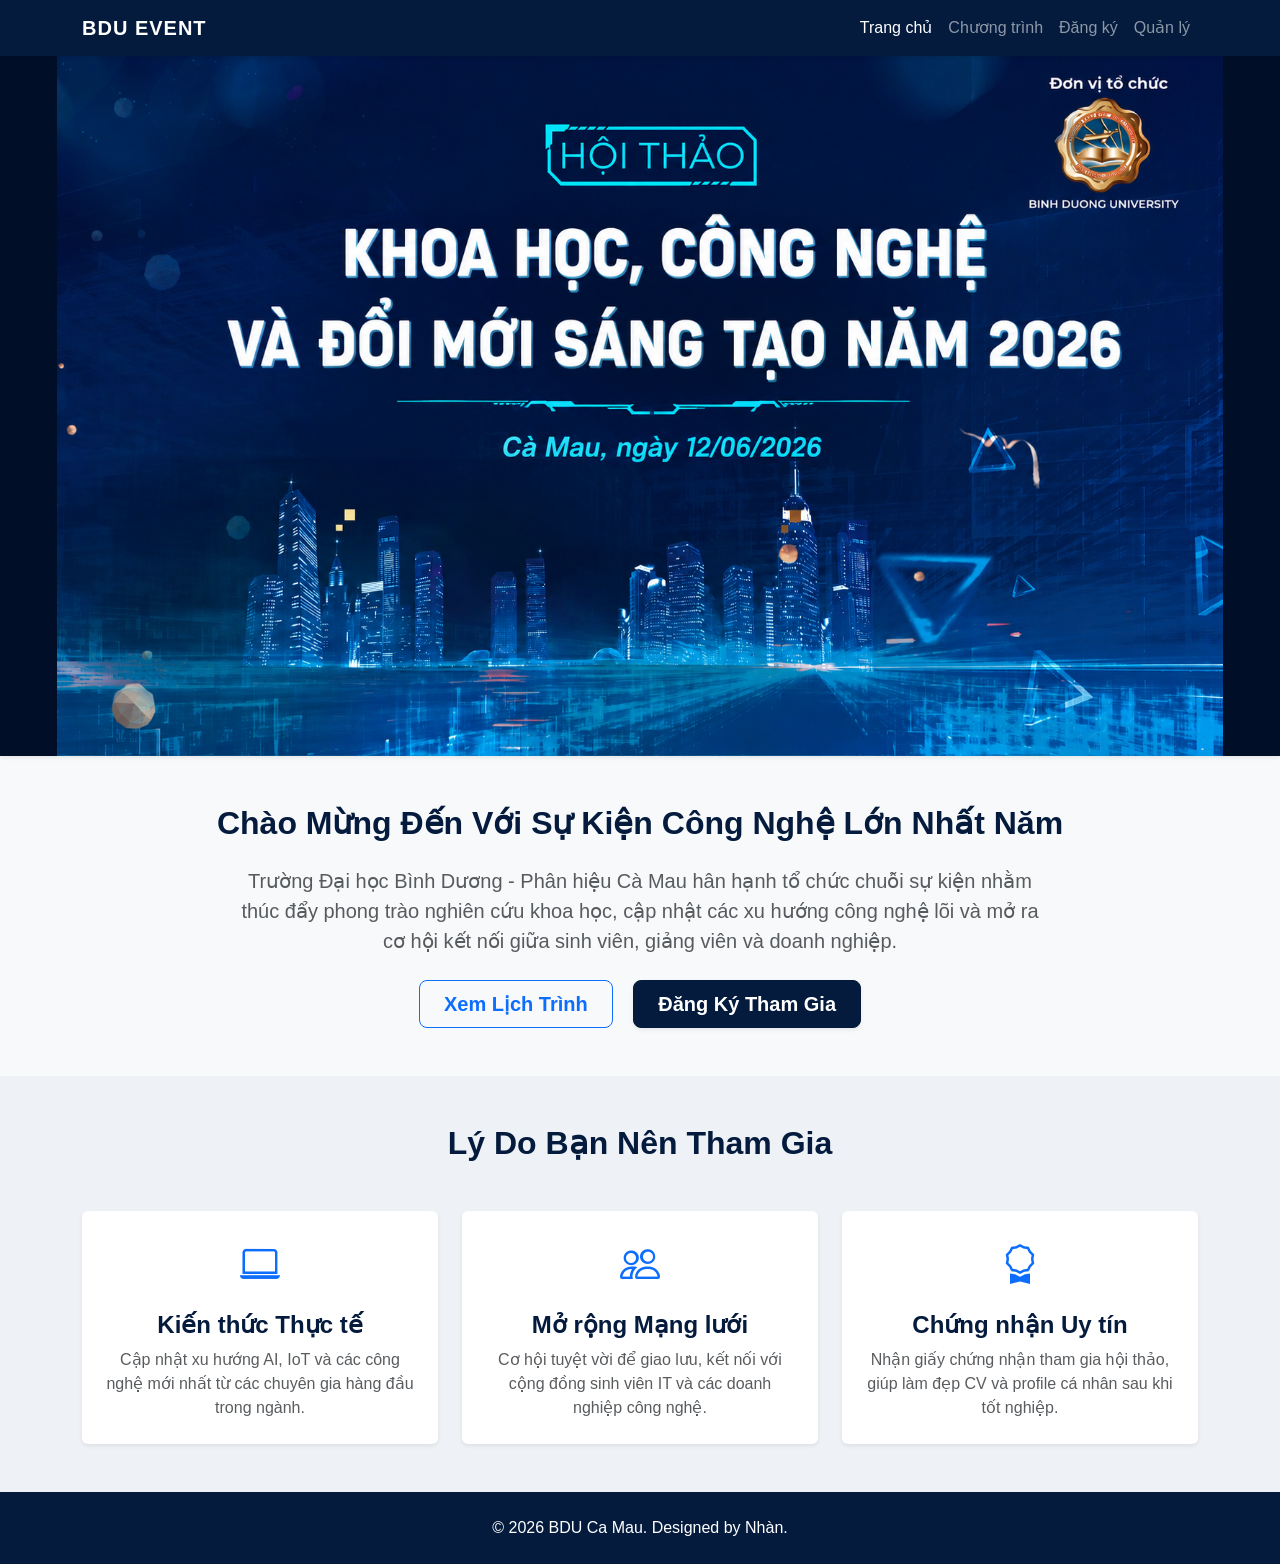
<file: index.html>
<!DOCTYPE html>
<html lang="vi">
<head>
    <meta charset="UTF-8">
    <meta name="viewport" content="width=device-width, initial-scale=1.0">
    <title>Hội Thảo Công Nghệ 2026 | BDU</title>
    <link href="https://cdn.jsdelivr.net/npm/bootstrap@5.3.0/dist/css/bootstrap.min.css" rel="stylesheet">
    <link rel="stylesheet" href="https://cdn.jsdelivr.net/npm/bootstrap-icons@1.11.1/font/bootstrap-icons.css">
    <link rel="stylesheet" href="assets/css/style.css">
</head>
<body class="bg-light">

    <nav class="navbar navbar-expand-lg navbar-dark bg-custom-navy sticky-top shadow-sm">
        <div class="container">
            <a class="navbar-brand" href="index.html">BDU EVENT</a>
            <button class="navbar-toggler" type="button" data-bs-toggle="collapse" data-bs-target="#navbarNav">
                <span class="navbar-toggler-icon"></span>
            </button>
            <div class="collapse navbar-collapse justify-content-end" id="navbarNav">
                <ul class="navbar-nav">
                    <li class="nav-item"><a class="nav-link active" href="index.html">Trang chủ</a></li>
                    <li class="nav-item"><a class="nav-link" href="courses.html">Chương trình</a></li>
                    <li class="nav-item"><a class="nav-link" href="register.html">Đăng ký</a></li>
                    <li class="nav-item"><a class="nav-link" href="registrations.html">Quản lý</a></li>
                </ul>
            </div>
        </div>
    </nav>

    <header class="hero-image-container shadow-sm">
        <img src="assets/images/banner.png" alt="Hội Thảo Khoa Học Công Nghệ 2026" class="hero-img">
    </header>

    <section class="container py-5 text-center">
        <h2 class="fw-bold mb-4" style="color: #041b3d;">Chào Mừng Đến Với Sự Kiện Công Nghệ Lớn Nhất Năm</h2>
        <p class="lead text-muted mx-auto" style="max-width: 800px;">
            Trường Đại học Bình Dương - Phân hiệu Cà Mau hân hạnh tổ chức chuỗi sự kiện nhằm thúc đẩy phong trào nghiên cứu khoa học, cập nhật các xu hướng công nghệ lõi và mở ra cơ hội kết nối giữa sinh viên, giảng viên và doanh nghiệp.
        </p>
        <div class="mt-4">
            <a href="courses.html" class="btn btn-outline-primary btn-lg px-4 mx-2 fw-bold">Xem Lịch Trình</a>
            <a href="register.html" class="btn btn-primary btn-lg px-4 mx-2 fw-bold text-white shadow-sm" style="background-color: #041b3d; border-color: #041b3d;">Đăng Ký Tham Gia</a>
        </div>
    </section>

    <section class="py-5" style="background-color: #eef2f7;">
        <div class="container">
            <h2 class="text-center fw-bold mb-5" style="color: #041b3d;">Lý Do Bạn Nên Tham Gia</h2>
            <div class="row g-4 text-center">
                <div class="col-md-4">
                    <div class="p-4 shadow-sm bg-white rounded custom-card h-100">
                        <div class="fs-1 text-primary mb-3"><i class="bi bi-laptop"></i></div>
                        <h4 class="fw-bold" style="color: #041b3d;">Kiến thức Thực tế</h4>
                        <p class="text-muted mb-0">Cập nhật xu hướng AI, IoT và các công nghệ mới nhất từ các chuyên gia hàng đầu trong ngành.</p>
                    </div>
                </div>
                <div class="col-md-4">
                    <div class="p-4 shadow-sm bg-white rounded custom-card h-100">
                        <div class="fs-1 text-primary mb-3"><i class="bi bi-people"></i></div>
                        <h4 class="fw-bold" style="color: #041b3d;">Mở rộng Mạng lưới</h4>
                        <p class="text-muted mb-0">Cơ hội tuyệt vời để giao lưu, kết nối với cộng đồng sinh viên IT và các doanh nghiệp công nghệ.</p>
                    </div>
                </div>
                <div class="col-md-4">
                    <div class="p-4 shadow-sm bg-white rounded custom-card h-100">
                        <div class="fs-1 text-primary mb-3"><i class="bi bi-award"></i></div>
                        <h4 class="fw-bold" style="color: #041b3d;">Chứng nhận Uy tín</h4>
                        <p class="text-muted mb-0">Nhận giấy chứng nhận tham gia hội thảo, giúp làm đẹp CV và profile cá nhân sau khi tốt nghiệp.</p>
                    </div>
                </div>
            </div>
        </div>
    </section>

    <footer class="bg-custom-navy text-white text-center py-4">
        <p class="mb-0">© 2026 BDU Ca Mau. Designed by Nhàn.</p>
    </footer>

    <script src="https://cdn.jsdelivr.net/npm/bootstrap@5.3.0/dist/js/bootstrap.bundle.min.js"></script>
</body>
</html>
</file>
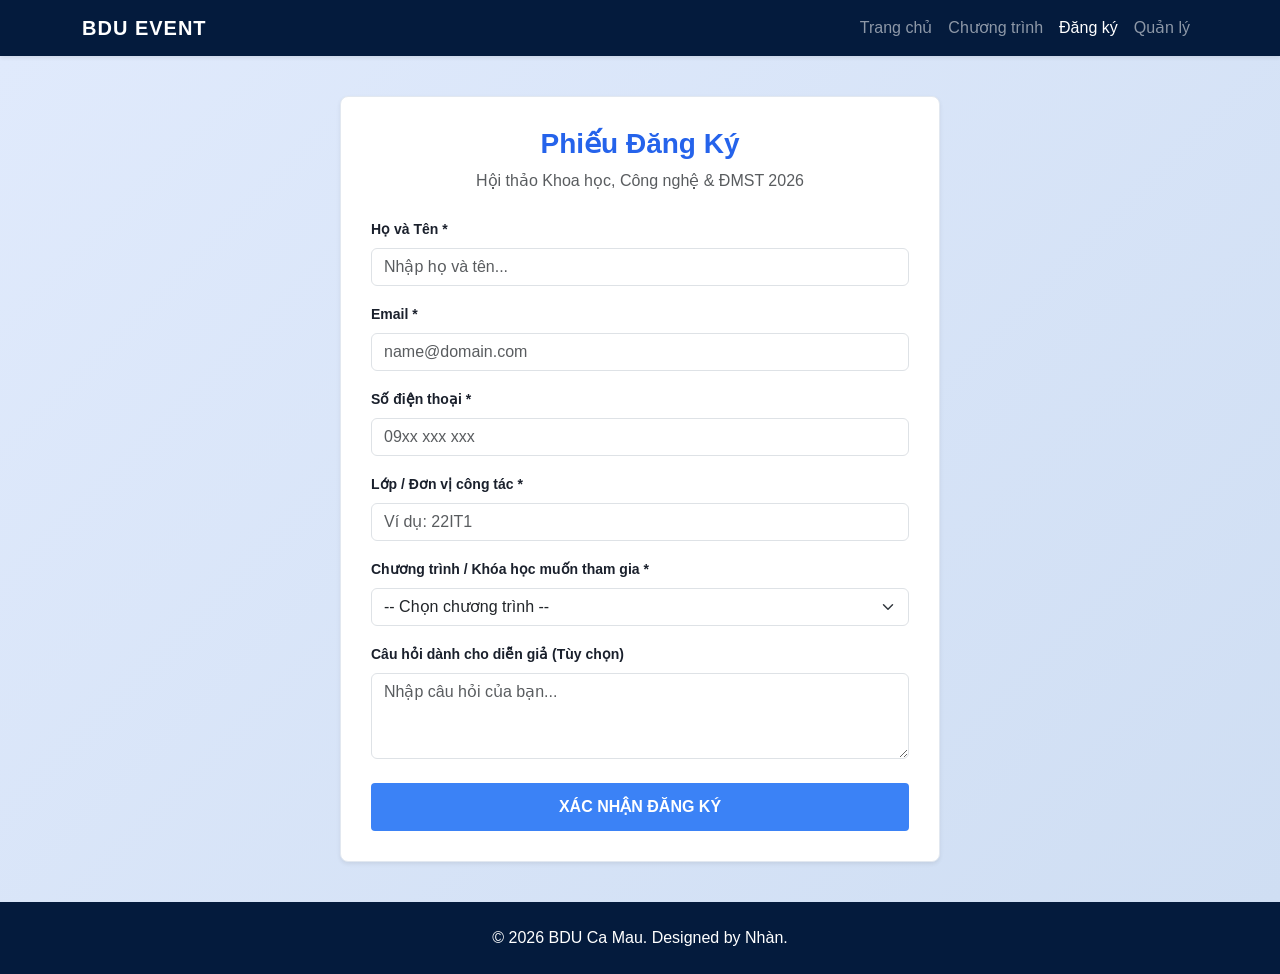
<file: register.html>
<!DOCTYPE html>
<html lang="vi">
<head>
    <meta charset="UTF-8">
    <meta name="viewport" content="width=device-width, initial-scale=1.0">
    <title>Đăng Ký Đại Biểu | BDU</title>
    <link href="https://cdn.jsdelivr.net/npm/bootstrap@5.3.0/dist/css/bootstrap.min.css" rel="stylesheet">
    <link rel="stylesheet" href="assets/css/style.css">
    <style>
            .register-wrapper {
                min-height: calc(100vh - 70px); /* Tự động tính chiều cao full màn hình trừ đi navbar */
                display: flex;                  /* Kích hoạt chế độ Flexbox */
                align-items: center;            /* Căn giữa form theo chiều dọc */
                justify-content: center;        /* Căn giữa form theo chiều ngang */
                padding: 40px 15px;             /* Tạo khoảng cách đệm khi xem trên điện thoại */
                background-color: #f8fafc;      /* Màu nền dịu mắt của trang */
            }

            .custom-form-card {
                background-color: #fff;
                border: 1px solid #e2e8f0;
                border-radius: 8px;
                padding: 30px;
                width: 100%;                   /* Đảm bảo form co giãn tốt */
                max-width: 600px;              /* Giới hạn độ rộng tối đa của form giống như ảnh mẫu */
            }

            .form-label {
                font-size: 14px;
                color: #1a202c;
            }

            .btn-submit-custom {
                background-color: #3b82f6; 
                border: none;
                border-radius: 4px;
                padding: 12px;
                transition: background-color 0.2s;
            }

            .btn-submit-custom:hover {
                background-color: #2563eb;
            }
    </style>
</head>
<body style="background-color: #f8fafc;">
    <nav class="navbar navbar-expand-lg navbar-dark bg-custom-navy sticky-top shadow-sm">
        <div class="container">
            <a class="navbar-brand" href="index.html">BDU EVENT</a>
            <button class="navbar-toggler" type="button" data-bs-toggle="collapse" data-bs-target="#navbarNav">
                <span class="navbar-toggler-icon"></span>
            </button>
            <div class="collapse navbar-collapse justify-content-end" id="navbarNav">
                <ul class="navbar-nav">
                    <li class="nav-item"><a class="nav-link" href="index.html">Trang chủ</a></li>
                    <li class="nav-item"><a class="nav-link" href="courses.html">Chương trình</a></li>
                    <li class="nav-item"><a class="nav-link active" href="register.html">Đăng ký</a></li>
                    <li class="nav-item"><a class="nav-link" href="registrations.html">Quản lý</a></li>
                </ul>
            </div>
        </div>
    </nav>
    <div class="register-wrapper">
            <div class="custom-form-card shadow-sm">
                <h3 class="text-center fw-bold mb-2" style="color: #2563eb;">Phiếu Đăng Ký </h3>
                <p class="text-center text-muted mb-4">Hội thảo Khoa học, Công nghệ & ĐMST 2026</p>
                
                <form id="register-form">
                        <div class="mb-3">
                            <label class="form-label fw-bold">Họ và Tên *</label>
                            <input type="text" id="fullname" class="form-control" placeholder="Nhập họ và tên...">
                            <div id="name-error" class="error-text"></div>
                        </div>

                        <div class="mb-3">
                            <label class="form-label fw-bold">Email *</label>
                            <input type="email" id="email" class="form-control" placeholder="name@domain.com">
                            <div id="email-error" class="error-text"></div>
                        </div>

                        <div class="mb-3">
                            <label class="form-label fw-bold">Số điện thoại *</label>
                            <input type="text" id="phone" class="form-control" placeholder="09xx xxx xxx">
                            <div id="phone-error" class="error-text"></div>
                        </div>

                        <div class="mb-3">
                            <label class="form-label fw-bold">Lớp / Đơn vị công tác *</label>
                            <input type="text" id="studentClass" class="form-control" placeholder="Ví dụ: 22IT1">
                            <div id="class-error" class="error-text"></div>
                        </div>

                        <div class="mb-3">
                            <label class="form-label fw-bold">Chương trình / Khóa học muốn tham gia *</label>
                            <select id="event" class="form-select">
                                <option value="">-- Chọn chương trình --</option>
                                <option value="Hội thảo Công nghệ & ĐMST 2026 (Ngày 12/06)">
                                    [SỰ KIỆN] Hội thảo Khoa học, Công nghệ & ĐMST 2026 
                                </option>
                                
                                </select>
                            <div id="event-error" class="error-text"></div>
                        </div>

                        <div class="mb-4">
                            <label class="form-label fw-bold">Câu hỏi dành cho diễn giả (Tùy chọn)</label>
                            <textarea id="note" class="form-control" rows="3" placeholder="Nhập câu hỏi của bạn..."></textarea>
                        </div>

                        <button type="submit" class="btn w-100 fw-bold text-white btn-submit-custom">XÁC NHẬN ĐĂNG KÝ</button>
                    </form>
                </div>
            </div>
            <footer class="bg-custom-navy text-white text-center py-4">
        <p class="mb-0">© 2026 BDU Ca Mau. Designed by Nhàn.</p>
    </footer>


    <script src="assets/js/data.js"></script>
    <script src="assets/js/main.js"></script>
</body>
</html>
</file>
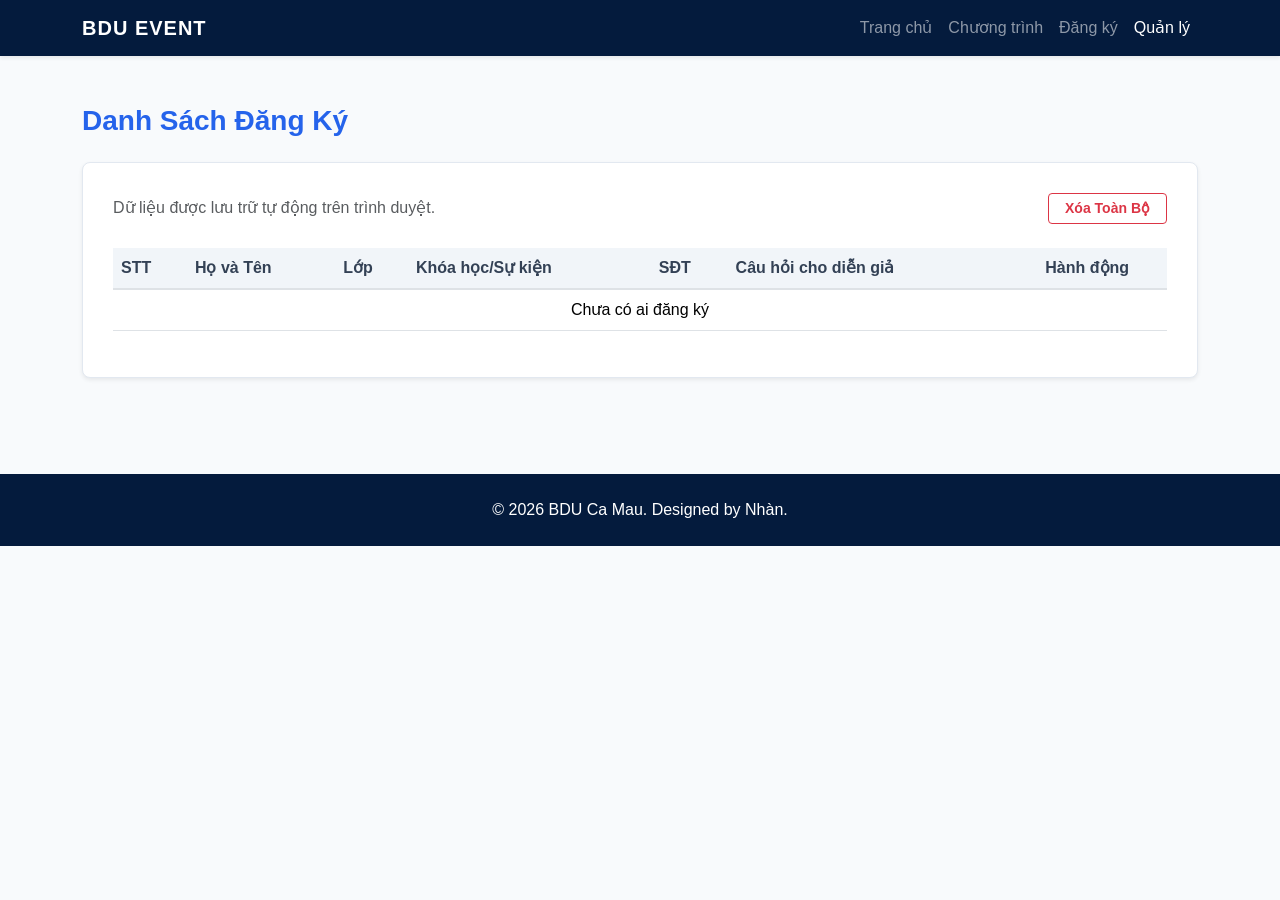
<file: registrations.html>
<!DOCTYPE html>
<html lang="vi">
<head>
    <meta charset="UTF-8">
    <meta name="viewport" content="width=device-width, initial-scale=1.0">
    <title>Danh Sách Đăng Ký | BDU</title>
    <link href="https://cdn.jsdelivr.net/npm/bootstrap@5.3.0/dist/css/bootstrap.min.css" rel="stylesheet">
    <link rel="stylesheet" href="assets/css/style.css">
    <style>
        .custom-table-card {
            background-color: #fff;
            border: 1px solid #e2e8f0;
            border-radius: 8px;
            padding: 30px;
        }
        /* Style cho tiêu đề bảng nhẹ nhàng hơn */
        .table thead th {
            background-color: #f1f5f9;
            color: #334155;
            font-weight: 600;
            border-bottom-width: 2px;
        }
    </style>
</head>
<body style="background-color: #f8fafc;">
    <nav class="navbar navbar-expand-lg navbar-dark bg-custom-navy sticky-top shadow-sm">
        <div class="container">
            <a class="navbar-brand" href="index.html">BDU EVENT</a>
            <button class="navbar-toggler" type="button" data-bs-toggle="collapse" data-bs-target="#navbarNav">
                <span class="navbar-toggler-icon"></span>
            </button>
            <div class="collapse navbar-collapse justify-content-end" id="navbarNav">
                <ul class="navbar-nav">
                    <li class="nav-item"><a class="nav-link" href="index.html">Trang chủ</a></li>
                    <li class="nav-item"><a class="nav-link" href="courses.html">Chương trình</a></li>
                    <li class="nav-item"><a class="nav-link" href="register.html">Đăng ký</a></li>
                    <li class="nav-item"><a class="nav-link active" href="registrations.html">Quản lý</a></li>
                </ul>
            </div>
        </div>
    </nav>

    <div class="container py-5">
        <h3 class="fw-bold mb-4" style="color: #2563eb;">Danh Sách Đăng Ký</h3>
        
        <div class="custom-table-card shadow-sm">
            <div class="d-flex justify-content-between align-items-center mb-4">
                <span class="text-muted">Dữ liệu được lưu trữ tự động trên trình duyệt.</span>
                <button id="btn-delete-all" class="btn btn-outline-danger btn-sm px-3 fw-bold">Xóa Toàn Bộ</button>
            </div>
            
            <div class="table-responsive">
                <table class="table table-hover align-middle">
                    <thead>
                        <tr>
                            <th>STT</th>
                            <th>Họ và Tên</th>
                            <th>Lớp</th>
                            <th>Khóa học/Sự kiện</th>
                            <th>SĐT</th>
                            <th>Câu hỏi cho diễn giả</th>
                            <th class="text-center">Hành động</th>
                        </tr>
                    </thead>
                    <tbody id="reg-table-body">
                        </tbody>
                </table>
            </div>
        </div>
    </div><footer class="bg-custom-navy text-white text-center py-4 mt-5">
        <p class="mb-0">© 2026 BDU Ca Mau. Designed by Nhàn.</p>
    </footer>

    <script src="assets/js/main.js"></script>
</body>
</html>
</file>
<file: assets/css/style.css>
body { 
    font-family: 'Segoe UI', Tahoma, Geneva, Verdana, sans-serif; 
    background-color: #f4f7f6;
}

/* Navbar đồng bộ màu với Banner */
.bg-custom-navy {
    background-color: #041b3d !important; /* Màu xanh đen từ banner */
}

.navbar-brand { font-weight: 800; letter-spacing: 1px; color: #fff !important;}

/* --- Cập nhật: CSS cho Banner hình ảnh --- */
.hero-image-container {
    width: 100%;
    background-color: #010e28; /* Trám màu nền phòng khi màn hình quá to */
    text-align: center;
}

.hero-img {
    width: 100%;
    max-height: 700px;
    object-fit: contain; /* Giữ nguyên tỉ lệ ảnh, không bị cắt chữ */
}

/* Card danh sách hội thảo */
.custom-card { transition: transform 0.3s ease, box-shadow 0.3s ease; border: none; }
.custom-card:hover { transform: translateY(-5px); box-shadow: 0 10px 20px rgba(0,0,0,0.15) !important; }

/* --- Cập nhật: CSS Form đăng ký nằm giữa & làm đẹp --- */
.register-wrapper {
    min-height: calc(100vh - 70px); /* Trừ đi chiều cao của Navbar */
    display: flex;
    align-items: center;
    justify-content: center;
    padding: 40px 15px;
    background: linear-gradient(135deg, #e0eafc 0%, #cfdef3 100%);
}

.form-card {
    border-radius: 15px;
    box-shadow: 0 15px 35px rgba(0,0,0,0.1);
    border: none;
    overflow: hidden;
}

.form-header {
    background: linear-gradient(135deg, #041b3d 0%, #0a3a7a 100%);
}

.error-text { color: #dc3545; font-size: 0.875em; margin-top: 5px; }
/* --- CSS cho Lịch trình Hội thảo (Timeline) --- */
.timeline-section {
    position: relative;
    padding: 20px 0;
}
.timeline-section::before {
    content: '';
    position: absolute;
    top: 0;
    bottom: 0;
    left: 20px;
    width: 4px;
    background: #041b3d;
    border-radius: 4px;
}
.timeline-item {
    position: relative;
    padding-left: 50px;
    margin-bottom: 30px;
}
.timeline-item::before {
    content: '';
    position: absolute;
    left: 12px;
    top: 5px;
    width: 20px;
    height: 20px;
    background: #fff;
    border: 4px solid #041b3d;
    border-radius: 50%;
    z-index: 1;
}
.time-badge {
    display: inline-block;
    padding: 5px 15px;
    background: #041b3d;
    color: #fff;
    border-radius: 20px;
    font-weight: bold;
    margin-bottom: 10px;
}
.agenda-img {
    width: 100%;
    height: 180px;
    object-fit: cover;
    border-radius: 8px;
    box-shadow: 0 4px 10px rgba(0,0,0,0.1);
}
.slogan-box {
    background: linear-gradient(135deg, #041b3d 0%, #0a3a7a 100%);
    color: #fff;
    padding: 30px;
    border-radius: 12px;
    text-align: center;
    box-shadow: 0 10px 20px rgba(0,0,0,0.15);
}
</file>
